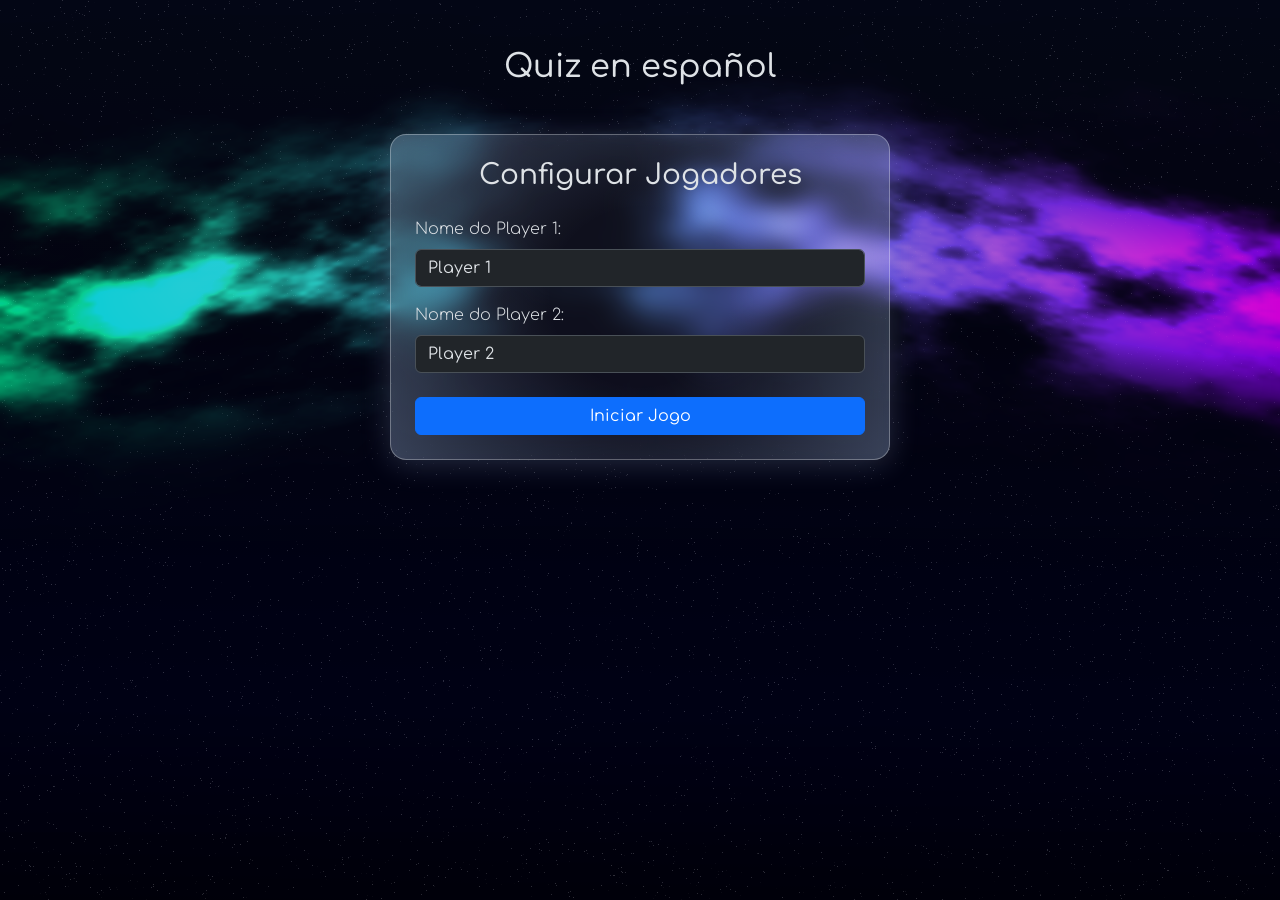
<file: index.html>
<!DOCTYPE html>
<html lang="pt-br" data-bs-theme="dark">
<head>
  <meta charset="UTF-8">
  <meta name="viewport" content="width=device-width, initial-scale=1.0">
  <title>-Quiz en Español-</title>
  <link href="https://cdn.jsdelivr.net/npm/bootstrap@5.3.3/dist/css/bootstrap.min.css" rel="stylesheet">
  <link rel="stylesheet" href="style.css">
  <link rel="stylesheet" href="https://fonts.googleapis.com/css2?family=Material+Symbols+Outlined:opsz,wght,FILL,GRAD@24,400,0,0" />
  <link rel="preconnect" href="https://fonts.googleapis.com">
  <link rel="preconnect" href="https://fonts.gstatic.com" crossorigin>
  <link href="https://fonts.googleapis.com/css2?family=Comfortaa:wght@300..700&display=swap" rel="stylesheet">
</head>
<body>

  <div class="background-night">
    <canvas id="shaderCanvas" class="aurora" aria-hidden="true"></canvas>
  </div>

  <div id="question-background" class="question-background" aria-hidden="true"></div>

  <div class="container p-5">
    <h2 class="title mb-5 text-center">Quiz en español</h2>

    <div id="screen-setup" class="card p-4 mx-auto" style="max-width: 500px;">
      <h3 class="text-center mb-4">Configurar Jogadores</h3>
      <div class="mb-3">
        <label for="input-p1" class="form-label">Nome do Player 1:</label>
        <input type="text" id="input-p1" class="form-control" value="Player 1">
      </div>
      <div class="mb-4">
        <label for="input-p2" class="form-label">Nome do Player 2:</label>
        <input type="text" id="input-p2" class="form-control" value="Player 2">
      </div>
      <button id="start-game-btn" class="btn btn-primary w-100">Iniciar Jogo</button>
    </div>

    <div id="screen-game" class="card d-none">
      <div class="card-body">
        <div class="players mb-3">
          <div id="player-indicator" aria-hidden="true"></div>
          <h4 class="Player1 player quiz" id="display-p1">Player 1</h4>
          <h4 class="Player2 player" id="display-p2">Player 2</h4>
        </div>

        <div class="d-flex justify-content-between mb-3 text-muted px-2">
          <small>Dicas de <span id="hint-name-p1">P1</span>: <span id="hints-count-p1">3</span></small>
          <small>Dicas de <span id="hint-name-p2">P2</span>: <span id="hints-count-p2">3</span></small>
        </div>

        <div class="progress mb-3" role="progressbar" aria-label="Progresso do quiz" aria-valuemin="0" aria-valuemax="100">
          <div id="progress-bar" class="progress-bar bg-success" role="progressbar" style="width: 0%" aria-valuenow="0"></div>
        </div>

        <div id="timer-display" class="timer-display mb-3 text-center">
          Tempo restante: <span id="timer-value">15</span>s
        </div>

        <div class="card card-question mb-4 p-3">
          <div id="loading-indicator" class="d-none text-center mb-2" aria-hidden="true">
            <div class="spinner-border text-primary" role="status"><span class="visually-hidden">Carregando...</span></div>
          </div>
          <span id="question-text">Carregando pergunta...</span>
        </div>

        <div id="answers-container" class="responces"></div>

        <div id="answer-input-wrapper" class="mb-3 d-none">
          <input id="answer-input" type="text" class="form-control" placeholder="Digite sua resposta aqui" autocomplete="off">
          <button id="answer-submit" class="btn btn-primary mt-3">Enviar resposta</button>
        </div>

        <div class="d-flex justify-content-around align-items-center mb-3">
          <button class="dicas-b me-3 btn btn-outline-warning"><span class="material-symbols-outlined">lightbulb</span></button>
          <button id="next-button" class="btn btn-success d-none">Próxima pergunta</button>
        </div>

        <div class="card p-3">
          <span id="feedback-text" role="status" aria-live="polite" class="text-muted">Suas respostas aparecerão aqui.</span>
        </div>
      </div>
    </div>

    <div id="screen-victory" class="card p-5 text-center d-none mx-auto" style="max-width: 600px;">
      <span class="material-symbols-outlined text-warning" style="font-size: 4rem;">trophy</span>
      <h2 class="mt-3" id="victory-title">Fim de Jogo!</h2>
      <hr>a shade
      <div class="my-4">
        <h3>Placar Final:</h3>
        <p class="fs-4" id="score-p1">Player 1: 0 acertos</p>
        <p class="fs-4" id="score-p2">Player 2: 0 acertos</p>
      </div>
      <button id="restart-game-btn" class="btn btn-success lg w-100">Jogar Novamente</button>
    </div>

  </div>

  <script src="script.js"></script>
  <script src="src/shaders/aurora.js"></script>
  <script src="https://cdn.jsdelivr.net/npm/bootstrap@5.3.3/dist/js/bootstrap.bundle.min.js"></script>
</body>
</html>
</file>
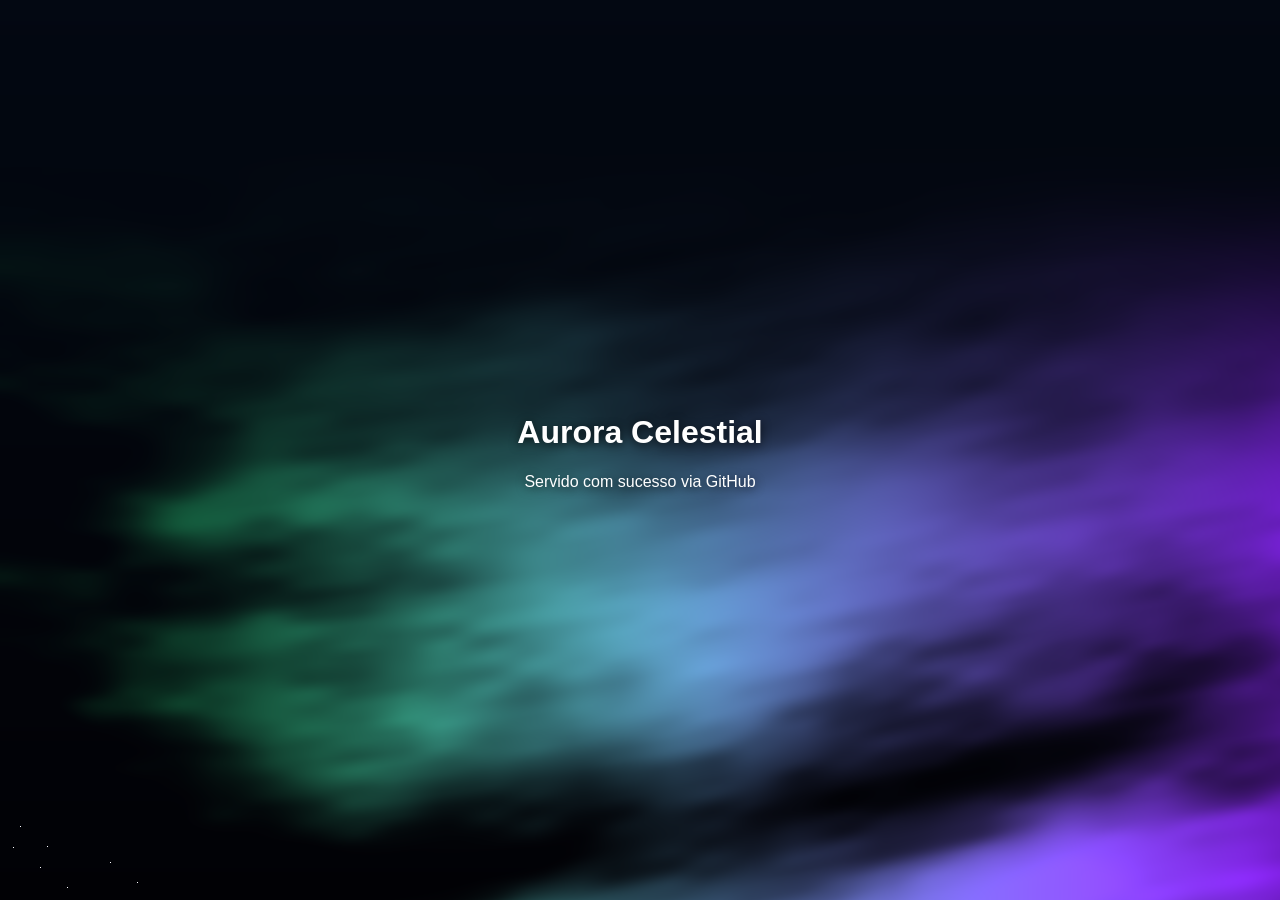
<file: shader-test.html>
<!DOCTYPE html>
<html lang="pt-BR">
<head>
    <meta charset="UTF-8">
    <meta name="viewport" content="width=device-width, initial-scale=1.0">
    <title>Aurora Boreal e Estrelas</title>
    <style>
        body, html {
            margin: 0;
            padding: 0;
            width: 100%;
            height: 100%;
            overflow: hidden;
            background-color: #020208;
        }
        canvas {
            display: block;
            width: 100vw;
            height: 100vh;
        }
        .conteudo {
            position: absolute;
            top: 50%;
            left: 50%;
            transform: translate(-50%, -50%);
            color: white;
            font-family: sans-serif;
            text-align: center;
            pointer-events: none;
            text-shadow: 0 2px 10px rgba(0,0,0,0.7);
        }
    </style>
</head>
<body>

    <div class="conteudo">
        <h1>Aurora Celestial</h1>
        <p>Servido com sucesso via GitHub</p>
    </div>

    <canvas id="shaderCanvas"></canvas>

    <script>
        const canvas = document.getElementById('shaderCanvas');
        const gl = canvas.getContext('webgl') || canvas.getContext('experimental-webgl');

        if (!gl) {
            console.error('WebGL não suportado.');
        }

        // Vertex Shader estruturado de forma nativa
        const vsSource = `
            attribute vec2 a_position;
            void main() {
                gl_Position = vec4(a_position, 0.0, 1.0);
            }
        `;

        // Fragment Shader com sintaxe pura do GLSL ES 1.0 (evita erros em servidores)
        const fsSource = `
            precision mediump float;

            uniform vec2 u_resolution;
            uniform float u_time;

            float randomNoise(vec2 p) {
                return fract(sin(dot(p, vec2(127.1, 311.7))) * 43758.5453123);
            }

            float smoothNoise(vec2 p) {
                vec2 i = floor(p);
                vec2 f = fract(p);
                f = f * f * (3.0 - 2.0 * f);

                float a = randomNoise(i);
                float b = randomNoise(i + vec2(1.0, 0.0));
                float c = randomNoise(i + vec2(0.0, 1.0));
                float d = randomNoise(i + vec2(1.0, 1.0));

                return mix(mix(a, b, f.x), mix(c, d, f.x), f.y);
            }

            float fbm(vec2 p) {
                float v = 0.0;
                float a = 0.5;
                for (int i = 0; i < 5; i++) {
                    v += a * smoothNoise(p);
                    p *= 2.0;
                    a *= 0.5;
                }
                return v;
            }

            void main() {
                vec2 uv = gl_FragCoord.xy / u_resolution.xy;
                
                // Fundo do céu escuro
                vec3 skyColor = mix(vec3(0.005, 0.005, 0.02), vec3(0.01, 0.03, 0.07), uv.y);

                // Estrelas matemáticas estáveis
                float starNoise = randomNoise(gl_FragCoord.xy);
                float starIntensity = step(0.998, starNoise);
                starIntensity *= 0.5 + 0.5 * sin(u_time * 1.5 + starNoise * 40.0);
                vec3 stars = vec3(starIntensity);

                // Algoritmo da Aurora Boreal
                vec2 auroraUv = uv;
                auroraUv.y += sin(uv.x * 2.5 + u_time * 0.4) * 0.12;
                
                float movement = u_time * 0.12;
                float n = fbm(vec2(auroraUv.x * 1.8, auroraUv.y * 3.5 - movement));

                vec3 auroraGreen = vec3(0.1, 0.8, 0.35);
                vec3 auroraPurple = vec3(0.4, 0.1, 0.7);
                
                float auroraMask = smoothstep(0.25, 0.65, n) * smoothstep(0.85, 0.2, uv.y);
                vec3 auroraColor = mix(auroraGreen, auroraPurple, uv.x) * auroraMask * 1.6;

                gl_FragColor = vec4(skyColor + stars + auroraColor, 1.0);
            }
        `;

        function createShader(gl, type, source) {
            const shader = gl.createShader(type);
            gl.shaderSource(shader, source);
            gl.compileShader(shader);
            if (!gl.getShaderParameter(shader, gl.COMPILE_STATUS)) {
                console.error('Erro no Shader:', gl.getShaderInfoLog(shader));
                gl.deleteShader(shader);
                return null;
            }
            return shader;
        }

        const vertexShader = createShader(gl, gl.VERTEX_SHADER, vsSource);
        const fragmentShader = createShader(gl, gl.FRAGMENT_SHADER, fsSource);

        const program = gl.createProgram();
        gl.attachShader(program, vertexShader);
        gl.attachShader(program, fragmentShader);
        gl.linkProgram(program);

        if (!gl.getProgramParameter(program, gl.LINK_STATUS)) {
            console.error('Erro ao linkar programa WebGL');
        }

        const positionAttributeLocation = gl.getAttribLocation(program, "a_position");
        const resolutionUniformLocation = gl.getUniformLocation(program, "u_resolution");
        const timeUniformLocation = gl.getUniformLocation(program, "u_time");

        const positionBuffer = gl.createBuffer();
        gl.bindBuffer(gl.ARRAY_BUFFER, positionBuffer);
        gl.bufferData(gl.ARRAY_BUFFER, new Float32Array([
            -1, -1,   1, -1,  -1,  1,
            -1,  1,   1, -1,   1,  1,
        ]), gl.STATIC_DRAW);

        function resizeCanvas() {
            canvas.width = window.innerWidth;
            canvas.height = window.innerHeight;
            gl.viewport(0, 0, gl.canvas.width, gl.canvas.height);
        }
        window.addEventListener('resize', resizeCanvas);
        resizeCanvas();

        function render(time) {
            time *= 0.001; 

            gl.useProgram(program);
            gl.enableVertexAttribArray(positionAttributeLocation);
            gl.bindBuffer(gl.ARRAY_BUFFER, positionBuffer);
            gl.vertexAttribPointer(positionAttributeLocation, 2, gl.FLOAT, false, 0, 0);

            gl.uniform2f(resolutionUniformLocation, canvas.width, canvas.height);
            gl.uniform1f(timeUniformLocation, time);

            gl.drawArrays(gl.TRIANGLES, 0, 6);
            requestAnimationFrame(render);
        }
        requestAnimationFrame(render);
    </script>
</body>
</html>
</file>
<file: style.css>
*{
  font-family: "Comfortaa", sans-serif;
  font-optical-sizing: auto;
  font-weight: 300;
  font-style: normal;
}

.card-question{
  background-color: black !important;
}

.aurora {
  display: block;
  width: 100vw;
  height: 100vh;
  position: fixed;
  top: 0;
  left: 0;
  z-index: -1;
  opacity: 0.8;
  pointer-events: none;
}

.question-background {
  position: fixed;
  right: 40px;
  bottom: 30px;
  width: 300px;
  height: 300px;
  z-index: 0;
  background-repeat: no-repeat;
  background-position: center;
  background-size: contain;
  opacity: 1 !important;
  pointer-events: none;
  filter: saturate(1.05) brightness(1.03) contrast(1.05) drop-shadow(0 0 20px rgba(186, 216, 255, 0.15));
  transition: background-image 0.45s ease, background-size 0.35s ease;
  animation: floatSpace 6s ease-in-out infinite;
}

@keyframes floatSpace {
  0%, 100% {
    transform: translateY(0px) translateX(0px) rotate(0deg);
  }
  25% {
    transform: translateY(-20px) translateX(15px) rotate(5deg);
  }
  50% {
    transform: translateY(-35px) translateX(0px) rotate(-3deg);
  }
  75% {
    transform: translateY(-15px) translateX(-15px) rotate(4deg);
  }
}

.card{
  background: #ffffff;
  background: radial-gradient(circle, rgba(255, 255, 255, 0.05) 30%, rgba(186, 216, 255, 0.3) 100%);
  backdrop-filter: blur(10px);
  -webkit-backdrop-filter: blur(10px); /* Safari support */
  border-radius: 16px;
  border: 1px solid rgba(255, 255, 255, 0.3);
  box-shadow: 0 4px 30px rgba(186, 216, 255, 0.2);
}

.background-night{
  position: fixed;
  inset: 0;
  background: linear-gradient(181deg, rgba(2, 0, 36, 1) 0%, rgba(13, 13, 56, 1) 0%, rgba(9, 3, 46, 1) 35%, rgba(1, 0, 82, 1) 78%, rgba(0, 2, 33, 1) 100%);
  z-index: -3;
}

.title{
  text-align: center;
}
.card{
  padding: 1em;
  transition: transform 220ms ease, box-shadow 220ms ease;
}

.fade-in{animation: fadeIn 300ms ease both}
.slide-up{animation: slideUp 300ms ease both}
.pulse{animation: pulse 650ms ease both}

@keyframes fadeIn{from{opacity:0;transform:translateY(6px)}to{opacity:1;transform:none}}
@keyframes slideUp{from{opacity:0;transform:translateY(12px)}to{opacity:1;transform:none}}
@keyframes pulse{0%{transform:scale(1)}50%{transform:scale(1.03)}100%{transform:scale(1)}}

.players{
  display: flex;
  flex-wrap: wrap;
  justify-content: space-between;
}

.players{
  position: relative;
  gap: 0.5rem;
}

#player-indicator{
  position: absolute;
  left: 0;
  top: 0.1rem;
  bottom: 0.1rem;
  width: 48%;
  background: rgb(14, 82, 155);
  border-radius: 0.4rem;
  z-index: 0;
  transition: transform 300ms ease, background-color 300ms ease;
  transform: translateX(0%);
}

.player{
  position: relative;
  z-index: 1;
  transition: filter 220ms ease, opacity 220ms ease, color 220ms ease;
}

.player.inactive{
  filter: grayscale(80%);
  opacity: 0.6;
}

.player.quiz{
  text-shadow: 0 0 5px rgb(255, 255, 255);
}

.responces{
  display: flex;
  flex-wrap: wrap;
  justify-content: space-between;
}

.timer-display{
  font-size: 1rem;
  font-weight: 600;
  letter-spacing: 0.03em;
  color: #cfe2ff;
  background: rgba(0, 0, 0, 0.18);
  border: 1px solid rgba(255, 255, 255, 0.14);
  border-radius: 12px;
  padding: 0.85rem 1rem;
  backdrop-filter: blur(8px);
}

.timer-display.active{
  color: #ffd43b;
}

.option{
  min-width: 48%;
  margin: 0.3em;
}

.alert{
  transition: 0.2s ease-in-out;
}

.alert-dark:hover{
 box-shadow: 0 0 15px rgb(0, 0, 0);
 scale: 110%;
}
.alert-light:hover{
 box-shadow: 0 0 15px rgb(218, 218, 218);
 scale: 110%;
}
.alert-success:hover{
 box-shadow: 0 0 15px rgb(0, 179, 80);
 scale: 110%;
}
.alert-danger:hover{
 box-shadow: 0 0 15px rgb(236, 30, 30);
 scale: 110%;
}

button{
  background: none;
  border: none;
}

.dicas-b{
  background-color: black;
  height: 3em;
  width: 3em;
  border-radius: 15px;
}

@media (max-width: 768px) {

  .responces{
    flex-wrap: nowrap;
    flex-direction: column;
  }
}
</file>
